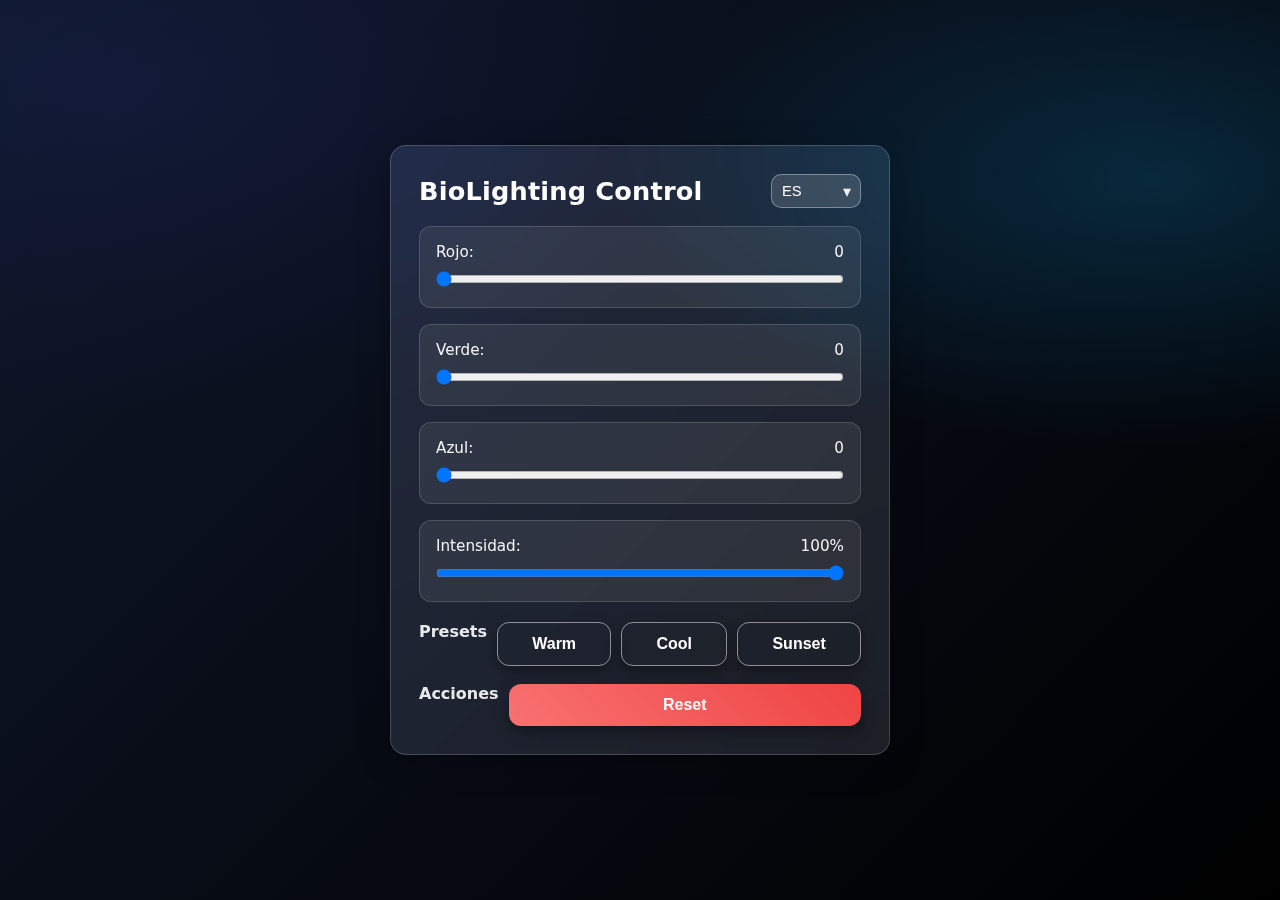
<file: ui_web/index.html>
<!DOCTYPE html>
<html lang="es">
<head>
  <meta charset="UTF-8" />
  <meta name="viewport" content="width=device-width, initial-scale=1"/>
  <meta name="theme-color" content="#0ea5e9">
  <title>BioLighting Control</title>

  <!-- SweetAlert2 -->
  <link rel="stylesheet" href="sweetalert2.css" />
  <script src="sweetalert2.js"></script>

  <!-- Custom Styles -->
  <link rel="stylesheet" href="style.css">
</head>
<body>

  <main class="glass-card" role="main" aria-labelledby="title">
    <header>
      <h1 id="title">BioLighting Control</h1>
      <div class="lang-select">
        <label class="sr-only" for="langSelect">Idioma</label>
        <select id="langSelect" aria-label="Seleccionar idioma">
          <option value="es">ES</option>
          <option value="en">EN</option>
        </select>
      </div>
    </header>

    <section class="controls">
      <div class="group">
        <label for="r-slider"><span id="label-r">Rojo:</span> <span id="r-value">0</span></label>
        <input type="range" id="r-slider" min="0" max="255" step="1" value="0" />
      </div>

      <div class="group">
        <label for="g-slider"><span id="label-g">Verde:</span> <span id="g-value">0</span></label>
        <input type="range" id="g-slider" min="0" max="255" step="1" value="0" />
      </div>

      <div class="group">
        <label for="b-slider"><span id="label-b">Azul:</span> <span id="b-value">0</span></label>
        <input type="range" id="b-slider" min="0" max="255" step="1" value="0" />
      </div>

      <div class="group">
        <label for="intensity-slider"><span id="label-intensity">Intensidad:</span> <span id="intensity-value">100%</span></label>
        <input type="range" id="intensity-slider" min="0" max="100" step="1" value="100" />
      </div>
    </section>

    <div class="actions">
      <h2 id="presets-title">Presets</h2>
      <button id="preset-warm" class="btn btn-outline" type="button">Warm</button>
      <button id="preset-cool" class="btn btn-outline" type="button">Cool</button>
      <button id="preset-sunset" class="btn btn-outline" type="button">Sunset</button>
    </div>

    <div class="actions">
       <h2 id="actions-title">Acciones</h2>
      <button id="reset-button" class="btn btn-danger" type="button">Reset</button>
    </div>
  </main>

  <script src="app.js"></script>
</body>
</html>
</file>
<file: ui_web/sweetalert2.css>
:root{--swal2-outline: 0 0 0 3px rgba(100, 150, 200, 0.5);--swal2-container-padding: 0.625em;--swal2-backdrop: rgba(0, 0, 0, 0.4);--swal2-backdrop-transition: background-color 0.1s;--swal2-width: 32em;--swal2-padding: 0 0 1.25em;--swal2-border: none;--swal2-border-radius: 0.3125rem;--swal2-background: white;--swal2-color: #545454;--swal2-show-animation: swal2-show 0.3s;--swal2-hide-animation: swal2-hide 0.15s forwards;--swal2-icon-zoom: 1;--swal2-icon-animations: true;--swal2-title-padding: 0.8em 1em 0;--swal2-html-container-padding: 1em 1.6em 0.3em;--swal2-input-border: 1px solid #d9d9d9;--swal2-input-border-radius: 0.1875em;--swal2-input-box-shadow: inset 0 1px 1px rgba(0, 0, 0, 0.06), 0 0 0 3px transparent;--swal2-input-background: transparent;--swal2-input-transition: border-color 0.2s, box-shadow 0.2s;--swal2-input-hover-box-shadow: inset 0 1px 1px rgba(0, 0, 0, 0.06), 0 0 0 3px transparent;--swal2-input-focus-border: 1px solid #b4dbed;--swal2-input-focus-box-shadow: inset 0 1px 1px rgba(0, 0, 0, 0.06), 0 0 0 3px $swal2-outline-color;--swal2-progress-step-background: #add8e6;--swal2-validation-message-background: #f0f0f0;--swal2-validation-message-color: #666;--swal2-footer-border-color: #eee;--swal2-footer-background: transparent;--swal2-footer-color: inherit;--swal2-close-button-position: initial;--swal2-close-button-inset: auto;--swal2-close-button-font-size: 2.5em;--swal2-close-button-color: #ccc;--swal2-close-button-transition: color 0.2s, box-shadow 0.2s;--swal2-close-button-outline: initial;--swal2-close-button-box-shadow: inset 0 0 0 3px transparent;--swal2-close-button-focus-box-shadow: inset var(--swal2-outline);--swal2-close-button-hover-transform: none;--swal2-actions-justify-content: center;--swal2-actions-width: auto;--swal2-actions-margin: 1.25em auto 0;--swal2-actions-padding: 0;--swal2-actions-border-radius: 0;--swal2-actions-background: transparent;--swal2-action-button-transition: background-color 0.2s, box-shadow 0.2s;--swal2-action-button-hover: black 10%;--swal2-action-button-active: black 10%;--swal2-confirm-button-box-shadow: none;--swal2-confirm-button-border-radius: 0.25em;--swal2-confirm-button-background-color: #7066e0;--swal2-confirm-button-color: #fff;--swal2-deny-button-box-shadow: none;--swal2-deny-button-border-radius: 0.25em;--swal2-deny-button-background-color: #dc3741;--swal2-deny-button-color: #fff;--swal2-cancel-button-box-shadow: none;--swal2-cancel-button-border-radius: 0.25em;--swal2-cancel-button-background-color: #6e7881;--swal2-cancel-button-color: #fff;--swal2-toast-show-animation: swal2-toast-show 0.5s;--swal2-toast-hide-animation: swal2-toast-hide 0.1s forwards;--swal2-toast-border: none;--swal2-toast-box-shadow: 0 0 1px hsl(0deg 0% 0% / 0.075), 0 1px 2px hsl(0deg 0% 0% / 0.075), 1px 2px 4px hsl(0deg 0% 0% / 0.075), 1px 3px 8px hsl(0deg 0% 0% / 0.075), 2px 4px 16px hsl(0deg 0% 0% / 0.075)}[data-swal2-theme=dark]{--swal2-dark-theme-black: #19191a;--swal2-dark-theme-white: #e1e1e1;--swal2-background: var(--swal2-dark-theme-black);--swal2-color: var(--swal2-dark-theme-white);--swal2-footer-border-color: #555;--swal2-input-background: color-mix(in srgb, var(--swal2-dark-theme-black), var(--swal2-dark-theme-white) 10%);--swal2-validation-message-background: color-mix( in srgb, var(--swal2-dark-theme-black), var(--swal2-dark-theme-white) 10% );--swal2-validation-message-color: var(--swal2-dark-theme-white)}@media(prefers-color-scheme: dark){[data-swal2-theme=auto]{--swal2-dark-theme-black: #19191a;--swal2-dark-theme-white: #e1e1e1;--swal2-background: var(--swal2-dark-theme-black);--swal2-color: var(--swal2-dark-theme-white);--swal2-footer-border-color: #555;--swal2-input-background: color-mix(in srgb, var(--swal2-dark-theme-black), var(--swal2-dark-theme-white) 10%);--swal2-validation-message-background: color-mix( in srgb, var(--swal2-dark-theme-black), var(--swal2-dark-theme-white) 10% );--swal2-validation-message-color: var(--swal2-dark-theme-white)}}body.swal2-shown:not(.swal2-no-backdrop,.swal2-toast-shown){overflow:hidden}body.swal2-height-auto{height:auto !important}body.swal2-no-backdrop .swal2-container{background-color:rgba(0,0,0,0) !important;pointer-events:none}body.swal2-no-backdrop .swal2-container .swal2-popup{pointer-events:all}body.swal2-no-backdrop .swal2-container .swal2-modal{box-shadow:0 0 10px var(--swal2-backdrop)}body.swal2-toast-shown .swal2-container{box-sizing:border-box;width:360px;max-width:100%;background-color:rgba(0,0,0,0);pointer-events:none}body.swal2-toast-shown .swal2-container.swal2-top{inset:0 auto auto 50%;transform:translateX(-50%)}body.swal2-toast-shown .swal2-container.swal2-top-end,body.swal2-toast-shown .swal2-container.swal2-top-right{inset:0 0 auto auto}body.swal2-toast-shown .swal2-container.swal2-top-start,body.swal2-toast-shown .swal2-container.swal2-top-left{inset:0 auto auto 0}body.swal2-toast-shown .swal2-container.swal2-center-start,body.swal2-toast-shown .swal2-container.swal2-center-left{inset:50% auto auto 0;transform:translateY(-50%)}body.swal2-toast-shown .swal2-container.swal2-center{inset:50% auto auto 50%;transform:translate(-50%, -50%)}body.swal2-toast-shown .swal2-container.swal2-center-end,body.swal2-toast-shown .swal2-container.swal2-center-right{inset:50% 0 auto auto;transform:translateY(-50%)}body.swal2-toast-shown .swal2-container.swal2-bottom-start,body.swal2-toast-shown .swal2-container.swal2-bottom-left{inset:auto auto 0 0}body.swal2-toast-shown .swal2-container.swal2-bottom{inset:auto auto 0 50%;transform:translateX(-50%)}body.swal2-toast-shown .swal2-container.swal2-bottom-end,body.swal2-toast-shown .swal2-container.swal2-bottom-right{inset:auto 0 0 auto}@media print{body.swal2-shown:not(.swal2-no-backdrop,.swal2-toast-shown){overflow-y:scroll !important}body.swal2-shown:not(.swal2-no-backdrop,.swal2-toast-shown)>[aria-hidden=true]{display:none}body.swal2-shown:not(.swal2-no-backdrop,.swal2-toast-shown) .swal2-container{position:static !important}}div:where(.swal2-container){display:grid;position:fixed;z-index:1060;inset:0;box-sizing:border-box;grid-template-areas:"top-start     top            top-end" "center-start  center         center-end" "bottom-start  bottom-center  bottom-end";grid-template-rows:minmax(min-content, auto) minmax(min-content, auto) minmax(min-content, auto);height:100%;padding:var(--swal2-container-padding);overflow-x:hidden;transition:var(--swal2-backdrop-transition);-webkit-overflow-scrolling:touch}div:where(.swal2-container).swal2-backdrop-show,div:where(.swal2-container).swal2-noanimation{background:var(--swal2-backdrop)}div:where(.swal2-container).swal2-backdrop-hide{background:rgba(0,0,0,0) !important}div:where(.swal2-container).swal2-top-start,div:where(.swal2-container).swal2-center-start,div:where(.swal2-container).swal2-bottom-start{grid-template-columns:minmax(0, 1fr) auto auto}div:where(.swal2-container).swal2-top,div:where(.swal2-container).swal2-center,div:where(.swal2-container).swal2-bottom{grid-template-columns:auto minmax(0, 1fr) auto}div:where(.swal2-container).swal2-top-end,div:where(.swal2-container).swal2-center-end,div:where(.swal2-container).swal2-bottom-end{grid-template-columns:auto auto minmax(0, 1fr)}div:where(.swal2-container).swal2-top-start>.swal2-popup{align-self:start}div:where(.swal2-container).swal2-top>.swal2-popup{grid-column:2;place-self:start center}div:where(.swal2-container).swal2-top-end>.swal2-popup,div:where(.swal2-container).swal2-top-right>.swal2-popup{grid-column:3;place-self:start end}div:where(.swal2-container).swal2-center-start>.swal2-popup,div:where(.swal2-container).swal2-center-left>.swal2-popup{grid-row:2;align-self:center}div:where(.swal2-container).swal2-center>.swal2-popup{grid-column:2;grid-row:2;place-self:center center}div:where(.swal2-container).swal2-center-end>.swal2-popup,div:where(.swal2-container).swal2-center-right>.swal2-popup{grid-column:3;grid-row:2;place-self:center end}div:where(.swal2-container).swal2-bottom-start>.swal2-popup,div:where(.swal2-container).swal2-bottom-left>.swal2-popup{grid-column:1;grid-row:3;align-self:end}div:where(.swal2-container).swal2-bottom>.swal2-popup{grid-column:2;grid-row:3;place-self:end center}div:where(.swal2-container).swal2-bottom-end>.swal2-popup,div:where(.swal2-container).swal2-bottom-right>.swal2-popup{grid-column:3;grid-row:3;place-self:end end}div:where(.swal2-container).swal2-grow-row>.swal2-popup,div:where(.swal2-container).swal2-grow-fullscreen>.swal2-popup{grid-column:1/4;width:100%}div:where(.swal2-container).swal2-grow-column>.swal2-popup,div:where(.swal2-container).swal2-grow-fullscreen>.swal2-popup{grid-row:1/4;align-self:stretch}div:where(.swal2-container).swal2-no-transition{transition:none !important}div:where(.swal2-container)[popover]{width:auto;border:0}div:where(.swal2-container) div:where(.swal2-popup){display:none;position:relative;box-sizing:border-box;grid-template-columns:minmax(0, 100%);width:var(--swal2-width);max-width:100%;padding:var(--swal2-padding);border:var(--swal2-border);border-radius:var(--swal2-border-radius);background:var(--swal2-background);color:var(--swal2-color);font-family:inherit;font-size:1rem;container-name:swal2-popup}div:where(.swal2-container) div:where(.swal2-popup):focus{outline:none}div:where(.swal2-container) div:where(.swal2-popup).swal2-loading{overflow-y:hidden}div:where(.swal2-container) div:where(.swal2-popup).swal2-draggable{cursor:grab}div:where(.swal2-container) div:where(.swal2-popup).swal2-draggable div:where(.swal2-icon){cursor:grab}div:where(.swal2-container) div:where(.swal2-popup).swal2-dragging{cursor:grabbing}div:where(.swal2-container) div:where(.swal2-popup).swal2-dragging div:where(.swal2-icon){cursor:grabbing}div:where(.swal2-container) h2:where(.swal2-title){position:relative;max-width:100%;margin:0;padding:var(--swal2-title-padding);color:inherit;font-size:1.875em;font-weight:600;text-align:center;text-transform:none;word-wrap:break-word;cursor:initial}div:where(.swal2-container) div:where(.swal2-actions){display:flex;z-index:1;box-sizing:border-box;flex-wrap:wrap;align-items:center;justify-content:var(--swal2-actions-justify-content);width:var(--swal2-actions-width);margin:var(--swal2-actions-margin);padding:var(--swal2-actions-padding);border-radius:var(--swal2-actions-border-radius);background:var(--swal2-actions-background)}div:where(.swal2-container) div:where(.swal2-loader){display:none;align-items:center;justify-content:center;width:2.2em;height:2.2em;margin:0 1.875em;animation:swal2-rotate-loading 1.5s linear 0s infinite normal;border-width:.25em;border-style:solid;border-radius:100%;border-color:#2778c4 rgba(0,0,0,0) #2778c4 rgba(0,0,0,0)}div:where(.swal2-container) button:where(.swal2-styled){margin:.3125em;padding:.625em 1.1em;transition:var(--swal2-action-button-transition);border:none;box-shadow:0 0 0 3px rgba(0,0,0,0);font-weight:500}div:where(.swal2-container) button:where(.swal2-styled):not([disabled]){cursor:pointer}div:where(.swal2-container) button:where(.swal2-styled):where(.swal2-confirm){border-radius:var(--swal2-confirm-button-border-radius);background:initial;background-color:var(--swal2-confirm-button-background-color);box-shadow:var(--swal2-confirm-button-box-shadow);color:var(--swal2-confirm-button-color);font-size:1em}div:where(.swal2-container) button:where(.swal2-styled):where(.swal2-confirm):hover{background-color:color-mix(in srgb, var(--swal2-confirm-button-background-color), var(--swal2-action-button-hover))}div:where(.swal2-container) button:where(.swal2-styled):where(.swal2-confirm):active{background-color:color-mix(in srgb, var(--swal2-confirm-button-background-color), var(--swal2-action-button-active))}div:where(.swal2-container) button:where(.swal2-styled):where(.swal2-deny){border-radius:var(--swal2-deny-button-border-radius);background:initial;background-color:var(--swal2-deny-button-background-color);box-shadow:var(--swal2-deny-button-box-shadow);color:var(--swal2-deny-button-color);font-size:1em}div:where(.swal2-container) button:where(.swal2-styled):where(.swal2-deny):hover{background-color:color-mix(in srgb, var(--swal2-deny-button-background-color), var(--swal2-action-button-hover))}div:where(.swal2-container) button:where(.swal2-styled):where(.swal2-deny):active{background-color:color-mix(in srgb, var(--swal2-deny-button-background-color), var(--swal2-action-button-active))}div:where(.swal2-container) button:where(.swal2-styled):where(.swal2-cancel){border-radius:var(--swal2-cancel-button-border-radius);background:initial;background-color:var(--swal2-cancel-button-background-color);box-shadow:var(--swal2-cancel-button-box-shadow);color:var(--swal2-cancel-button-color);font-size:1em}div:where(.swal2-container) button:where(.swal2-styled):where(.swal2-cancel):hover{background-color:color-mix(in srgb, var(--swal2-cancel-button-background-color), var(--swal2-action-button-hover))}div:where(.swal2-container) button:where(.swal2-styled):where(.swal2-cancel):active{background-color:color-mix(in srgb, var(--swal2-cancel-button-background-color), var(--swal2-action-button-active))}div:where(.swal2-container) button:where(.swal2-styled):focus-visible{outline:none;box-shadow:var(--swal2-action-button-focus-box-shadow)}div:where(.swal2-container) button:where(.swal2-styled)[disabled]:not(.swal2-loading){opacity:.4}div:where(.swal2-container) button:where(.swal2-styled)::-moz-focus-inner{border:0}div:where(.swal2-container) div:where(.swal2-footer){margin:1em 0 0;padding:1em 1em 0;border-top:1px solid var(--swal2-footer-border-color);background:var(--swal2-footer-background);color:var(--swal2-footer-color);font-size:1em;text-align:center;cursor:initial}div:where(.swal2-container) .swal2-timer-progress-bar-container{position:absolute;right:0;bottom:0;left:0;grid-column:auto !important;overflow:hidden;border-bottom-right-radius:var(--swal2-border-radius);border-bottom-left-radius:var(--swal2-border-radius)}div:where(.swal2-container) div:where(.swal2-timer-progress-bar){width:100%;height:.25em;background:rgba(0,0,0,.2)}div:where(.swal2-container) img:where(.swal2-image){max-width:100%;margin:2em auto 1em;cursor:initial}div:where(.swal2-container) button:where(.swal2-close){position:var(--swal2-close-button-position);inset:var(--swal2-close-button-inset);z-index:2;align-items:center;justify-content:center;width:1.2em;height:1.2em;margin-top:0;margin-right:0;margin-bottom:-1.2em;padding:0;overflow:hidden;transition:var(--swal2-close-button-transition);border:none;border-radius:var(--swal2-border-radius);outline:var(--swal2-close-button-outline);background:rgba(0,0,0,0);color:var(--swal2-close-button-color);font-family:monospace;font-size:var(--swal2-close-button-font-size);cursor:pointer;justify-self:end}div:where(.swal2-container) button:where(.swal2-close):hover{transform:var(--swal2-close-button-hover-transform);background:rgba(0,0,0,0);color:#f27474}div:where(.swal2-container) button:where(.swal2-close):focus-visible{outline:none;box-shadow:var(--swal2-close-button-focus-box-shadow)}div:where(.swal2-container) button:where(.swal2-close)::-moz-focus-inner{border:0}div:where(.swal2-container) div:where(.swal2-html-container){z-index:1;justify-content:center;margin:0;padding:var(--swal2-html-container-padding);overflow:auto;color:inherit;font-size:1.125em;font-weight:normal;line-height:normal;text-align:center;word-wrap:break-word;word-break:break-word;cursor:initial}div:where(.swal2-container) input:where(.swal2-input),div:where(.swal2-container) input:where(.swal2-file),div:where(.swal2-container) textarea:where(.swal2-textarea),div:where(.swal2-container) select:where(.swal2-select),div:where(.swal2-container) div:where(.swal2-radio),div:where(.swal2-container) label:where(.swal2-checkbox){margin:1em 2em 3px}div:where(.swal2-container) input:where(.swal2-input),div:where(.swal2-container) input:where(.swal2-file),div:where(.swal2-container) textarea:where(.swal2-textarea){box-sizing:border-box;width:auto;transition:var(--swal2-input-transition);border:var(--swal2-input-border);border-radius:var(--swal2-input-border-radius);background:var(--swal2-input-background);box-shadow:var(--swal2-input-box-shadow);color:inherit;font-size:1.125em}div:where(.swal2-container) input:where(.swal2-input).swal2-inputerror,div:where(.swal2-container) input:where(.swal2-file).swal2-inputerror,div:where(.swal2-container) textarea:where(.swal2-textarea).swal2-inputerror{border-color:#f27474 !important;box-shadow:0 0 2px #f27474 !important}div:where(.swal2-container) input:where(.swal2-input):hover,div:where(.swal2-container) input:where(.swal2-file):hover,div:where(.swal2-container) textarea:where(.swal2-textarea):hover{box-shadow:var(--swal2-input-hover-box-shadow)}div:where(.swal2-container) input:where(.swal2-input):focus,div:where(.swal2-container) input:where(.swal2-file):focus,div:where(.swal2-container) textarea:where(.swal2-textarea):focus{border:var(--swal2-input-focus-border);outline:none;box-shadow:var(--swal2-input-focus-box-shadow)}div:where(.swal2-container) input:where(.swal2-input)::placeholder,div:where(.swal2-container) input:where(.swal2-file)::placeholder,div:where(.swal2-container) textarea:where(.swal2-textarea)::placeholder{color:#ccc}div:where(.swal2-container) .swal2-range{margin:1em 2em 3px;background:var(--swal2-background)}div:where(.swal2-container) .swal2-range input{width:80%}div:where(.swal2-container) .swal2-range output{width:20%;color:inherit;font-weight:600;text-align:center}div:where(.swal2-container) .swal2-range input,div:where(.swal2-container) .swal2-range output{height:2.625em;padding:0;font-size:1.125em;line-height:2.625em}div:where(.swal2-container) .swal2-input{height:2.625em;padding:0 .75em}div:where(.swal2-container) .swal2-file{width:75%;margin-right:auto;margin-left:auto;background:var(--swal2-input-background);font-size:1.125em}div:where(.swal2-container) .swal2-textarea{height:6.75em;padding:.75em}div:where(.swal2-container) .swal2-select{min-width:50%;max-width:100%;padding:.375em .625em;background:var(--swal2-input-background);color:inherit;font-size:1.125em}div:where(.swal2-container) .swal2-radio,div:where(.swal2-container) .swal2-checkbox{align-items:center;justify-content:center;background:var(--swal2-background);color:inherit}div:where(.swal2-container) .swal2-radio label,div:where(.swal2-container) .swal2-checkbox label{margin:0 .6em;font-size:1.125em}div:where(.swal2-container) .swal2-radio input,div:where(.swal2-container) .swal2-checkbox input{flex-shrink:0;margin:0 .4em}div:where(.swal2-container) label:where(.swal2-input-label){display:flex;justify-content:center;margin:1em auto 0}div:where(.swal2-container) div:where(.swal2-validation-message){align-items:center;justify-content:center;margin:1em 0 0;padding:.625em;overflow:hidden;background:var(--swal2-validation-message-background);color:var(--swal2-validation-message-color);font-size:1em;font-weight:300}div:where(.swal2-container) div:where(.swal2-validation-message)::before{content:"!";display:inline-block;width:1.5em;min-width:1.5em;height:1.5em;margin:0 .625em;border-radius:50%;background-color:#f27474;color:#fff;font-weight:600;line-height:1.5em;text-align:center}div:where(.swal2-container) .swal2-progress-steps{flex-wrap:wrap;align-items:center;max-width:100%;margin:1.25em auto;padding:0;background:rgba(0,0,0,0);font-weight:600}div:where(.swal2-container) .swal2-progress-steps li{display:inline-block;position:relative}div:where(.swal2-container) .swal2-progress-steps .swal2-progress-step{z-index:20;flex-shrink:0;width:2em;height:2em;border-radius:2em;background:#2778c4;color:#fff;line-height:2em;text-align:center}div:where(.swal2-container) .swal2-progress-steps .swal2-progress-step.swal2-active-progress-step{background:#2778c4}div:where(.swal2-container) .swal2-progress-steps .swal2-progress-step.swal2-active-progress-step~.swal2-progress-step{background:var(--swal2-progress-step-background);color:#fff}div:where(.swal2-container) .swal2-progress-steps .swal2-progress-step.swal2-active-progress-step~.swal2-progress-step-line{background:var(--swal2-progress-step-background)}div:where(.swal2-container) .swal2-progress-steps .swal2-progress-step-line{z-index:10;flex-shrink:0;width:2.5em;height:.4em;margin:0 -1px;background:#2778c4}div:where(.swal2-icon){position:relative;box-sizing:content-box;justify-content:center;width:5em;height:5em;margin:2.5em auto .6em;zoom:var(--swal2-icon-zoom);border:.25em solid rgba(0,0,0,0);border-radius:50%;border-color:#000;font-family:inherit;line-height:5em;cursor:default;user-select:none}div:where(.swal2-icon) .swal2-icon-content{display:flex;align-items:center;font-size:3.75em}div:where(.swal2-icon).swal2-error{border-color:#f27474;color:#f27474}div:where(.swal2-icon).swal2-error .swal2-x-mark{position:relative;flex-grow:1}div:where(.swal2-icon).swal2-error [class^=swal2-x-mark-line]{display:block;position:absolute;top:2.3125em;width:2.9375em;height:.3125em;border-radius:.125em;background-color:#f27474}div:where(.swal2-icon).swal2-error [class^=swal2-x-mark-line][class$=left]{left:1.0625em;transform:rotate(45deg)}div:where(.swal2-icon).swal2-error [class^=swal2-x-mark-line][class$=right]{right:1em;transform:rotate(-45deg)}@container swal2-popup style(--swal2-icon-animations:true){div:where(.swal2-icon).swal2-error.swal2-icon-show{animation:swal2-animate-error-icon .5s}div:where(.swal2-icon).swal2-error.swal2-icon-show .swal2-x-mark{animation:swal2-animate-error-x-mark .5s}}div:where(.swal2-icon).swal2-warning{border-color:#f8bb86;color:#f8bb86}@container swal2-popup style(--swal2-icon-animations:true){div:where(.swal2-icon).swal2-warning.swal2-icon-show{animation:swal2-animate-error-icon .5s}div:where(.swal2-icon).swal2-warning.swal2-icon-show .swal2-icon-content{animation:swal2-animate-i-mark .5s}}div:where(.swal2-icon).swal2-info{border-color:#3fc3ee;color:#3fc3ee}@container swal2-popup style(--swal2-icon-animations:true){div:where(.swal2-icon).swal2-info.swal2-icon-show{animation:swal2-animate-error-icon .5s}div:where(.swal2-icon).swal2-info.swal2-icon-show .swal2-icon-content{animation:swal2-animate-i-mark .8s}}div:where(.swal2-icon).swal2-question{border-color:#87adbd;color:#87adbd}@container swal2-popup style(--swal2-icon-animations:true){div:where(.swal2-icon).swal2-question.swal2-icon-show{animation:swal2-animate-error-icon .5s}div:where(.swal2-icon).swal2-question.swal2-icon-show .swal2-icon-content{animation:swal2-animate-question-mark .8s}}div:where(.swal2-icon).swal2-success{border-color:#a5dc86;color:#a5dc86}div:where(.swal2-icon).swal2-success [class^=swal2-success-circular-line]{position:absolute;width:3.75em;height:7.5em;border-radius:50%}div:where(.swal2-icon).swal2-success [class^=swal2-success-circular-line][class$=left]{top:-0.4375em;left:-2.0635em;transform:rotate(-45deg);transform-origin:3.75em 3.75em;border-radius:7.5em 0 0 7.5em}div:where(.swal2-icon).swal2-success [class^=swal2-success-circular-line][class$=right]{top:-0.6875em;left:1.875em;transform:rotate(-45deg);transform-origin:0 3.75em;border-radius:0 7.5em 7.5em 0}div:where(.swal2-icon).swal2-success .swal2-success-ring{position:absolute;z-index:2;top:-0.25em;left:-0.25em;box-sizing:content-box;width:100%;height:100%;border:.25em solid rgba(165,220,134,.3);border-radius:50%}div:where(.swal2-icon).swal2-success .swal2-success-fix{position:absolute;z-index:1;top:.5em;left:1.625em;width:.4375em;height:5.625em;transform:rotate(-45deg)}div:where(.swal2-icon).swal2-success [class^=swal2-success-line]{display:block;position:absolute;z-index:2;height:.3125em;border-radius:.125em;background-color:#a5dc86}div:where(.swal2-icon).swal2-success [class^=swal2-success-line][class$=tip]{top:2.875em;left:.8125em;width:1.5625em;transform:rotate(45deg)}div:where(.swal2-icon).swal2-success [class^=swal2-success-line][class$=long]{top:2.375em;right:.5em;width:2.9375em;transform:rotate(-45deg)}@container swal2-popup style(--swal2-icon-animations:true){div:where(.swal2-icon).swal2-success.swal2-icon-show .swal2-success-line-tip{animation:swal2-animate-success-line-tip .75s}div:where(.swal2-icon).swal2-success.swal2-icon-show .swal2-success-line-long{animation:swal2-animate-success-line-long .75s}div:where(.swal2-icon).swal2-success.swal2-icon-show .swal2-success-circular-line-right{animation:swal2-rotate-success-circular-line 4.25s ease-in}}[class^=swal2]{-webkit-tap-highlight-color:rgba(0,0,0,0)}.swal2-show{animation:var(--swal2-show-animation)}.swal2-hide{animation:var(--swal2-hide-animation)}.swal2-noanimation{transition:none}.swal2-scrollbar-measure{position:absolute;top:-9999px;width:50px;height:50px;overflow:scroll}.swal2-rtl .swal2-close{margin-right:initial;margin-left:0}.swal2-rtl .swal2-timer-progress-bar{right:0;left:auto}.swal2-toast{box-sizing:border-box;grid-column:1/4 !important;grid-row:1/4 !important;grid-template-columns:min-content auto min-content;padding:1em;overflow-y:hidden;border:var(--swal2-toast-border);background:var(--swal2-background);box-shadow:var(--swal2-toast-box-shadow);pointer-events:all}.swal2-toast>*{grid-column:2}.swal2-toast h2:where(.swal2-title){margin:.5em 1em;padding:0;font-size:1em;text-align:initial}.swal2-toast .swal2-loading{justify-content:center}.swal2-toast input:where(.swal2-input){height:2em;margin:.5em;font-size:1em}.swal2-toast .swal2-validation-message{font-size:1em}.swal2-toast div:where(.swal2-footer){margin:.5em 0 0;padding:.5em 0 0;font-size:.8em}.swal2-toast button:where(.swal2-close){grid-column:3/3;grid-row:1/99;align-self:center;width:.8em;height:.8em;margin:0;font-size:2em}.swal2-toast div:where(.swal2-html-container){margin:.5em 1em;padding:0;overflow:initial;font-size:1em;text-align:initial}.swal2-toast div:where(.swal2-html-container):empty{padding:0}.swal2-toast .swal2-loader{grid-column:1;grid-row:1/99;align-self:center;width:2em;height:2em;margin:.25em}.swal2-toast .swal2-icon{grid-column:1;grid-row:1/99;align-self:center;width:2em;min-width:2em;height:2em;margin:0 .5em 0 0}.swal2-toast .swal2-icon .swal2-icon-content{display:flex;align-items:center;font-size:1.8em;font-weight:bold}.swal2-toast .swal2-icon.swal2-success .swal2-success-ring{width:2em;height:2em}.swal2-toast .swal2-icon.swal2-error [class^=swal2-x-mark-line]{top:.875em;width:1.375em}.swal2-toast .swal2-icon.swal2-error [class^=swal2-x-mark-line][class$=left]{left:.3125em}.swal2-toast .swal2-icon.swal2-error [class^=swal2-x-mark-line][class$=right]{right:.3125em}.swal2-toast div:where(.swal2-actions){justify-content:flex-start;height:auto;margin:0;margin-top:.5em;padding:0 .5em}.swal2-toast button:where(.swal2-styled){margin:.25em .5em;padding:.4em .6em;font-size:1em}.swal2-toast .swal2-success{border-color:#a5dc86}.swal2-toast .swal2-success [class^=swal2-success-circular-line]{position:absolute;width:1.6em;height:3em;border-radius:50%}.swal2-toast .swal2-success [class^=swal2-success-circular-line][class$=left]{top:-0.8em;left:-0.5em;transform:rotate(-45deg);transform-origin:2em 2em;border-radius:4em 0 0 4em}.swal2-toast .swal2-success [class^=swal2-success-circular-line][class$=right]{top:-0.25em;left:.9375em;transform-origin:0 1.5em;border-radius:0 4em 4em 0}.swal2-toast .swal2-success .swal2-success-ring{width:2em;height:2em}.swal2-toast .swal2-success .swal2-success-fix{top:0;left:.4375em;width:.4375em;height:2.6875em}.swal2-toast .swal2-success [class^=swal2-success-line]{height:.3125em}.swal2-toast .swal2-success [class^=swal2-success-line][class$=tip]{top:1.125em;left:.1875em;width:.75em}.swal2-toast .swal2-success [class^=swal2-success-line][class$=long]{top:.9375em;right:.1875em;width:1.375em}@container swal2-popup style(--swal2-icon-animations:true){.swal2-toast .swal2-success.swal2-icon-show .swal2-success-line-tip{animation:swal2-toast-animate-success-line-tip .75s}.swal2-toast .swal2-success.swal2-icon-show .swal2-success-line-long{animation:swal2-toast-animate-success-line-long .75s}}.swal2-toast.swal2-show{animation:var(--swal2-toast-show-animation)}.swal2-toast.swal2-hide{animation:var(--swal2-toast-hide-animation)}@keyframes swal2-show{0%{transform:scale(0.7)}45%{transform:scale(1.05)}80%{transform:scale(0.95)}100%{transform:scale(1)}}@keyframes swal2-hide{0%{transform:scale(1);opacity:1}100%{transform:scale(0.5);opacity:0}}@keyframes swal2-animate-success-line-tip{0%{top:1.1875em;left:.0625em;width:0}54%{top:1.0625em;left:.125em;width:0}70%{top:2.1875em;left:-0.375em;width:3.125em}84%{top:3em;left:1.3125em;width:1.0625em}100%{top:2.8125em;left:.8125em;width:1.5625em}}@keyframes swal2-animate-success-line-long{0%{top:3.375em;right:2.875em;width:0}65%{top:3.375em;right:2.875em;width:0}84%{top:2.1875em;right:0;width:3.4375em}100%{top:2.375em;right:.5em;width:2.9375em}}@keyframes swal2-rotate-success-circular-line{0%{transform:rotate(-45deg)}5%{transform:rotate(-45deg)}12%{transform:rotate(-405deg)}100%{transform:rotate(-405deg)}}@keyframes swal2-animate-error-x-mark{0%{margin-top:1.625em;transform:scale(0.4);opacity:0}50%{margin-top:1.625em;transform:scale(0.4);opacity:0}80%{margin-top:-0.375em;transform:scale(1.15)}100%{margin-top:0;transform:scale(1);opacity:1}}@keyframes swal2-animate-error-icon{0%{transform:rotateX(100deg);opacity:0}100%{transform:rotateX(0deg);opacity:1}}@keyframes swal2-rotate-loading{0%{transform:rotate(0deg)}100%{transform:rotate(360deg)}}@keyframes swal2-animate-question-mark{0%{transform:rotateY(-360deg)}100%{transform:rotateY(0)}}@keyframes swal2-animate-i-mark{0%{transform:rotateZ(45deg);opacity:0}25%{transform:rotateZ(-25deg);opacity:.4}50%{transform:rotateZ(15deg);opacity:.8}75%{transform:rotateZ(-5deg);opacity:1}100%{transform:rotateX(0);opacity:1}}@keyframes swal2-toast-show{0%{transform:translateY(-0.625em) rotateZ(2deg)}33%{transform:translateY(0) rotateZ(-2deg)}66%{transform:translateY(0.3125em) rotateZ(2deg)}100%{transform:translateY(0) rotateZ(0deg)}}@keyframes swal2-toast-hide{100%{transform:rotateZ(1deg);opacity:0}}@keyframes swal2-toast-animate-success-line-tip{0%{top:.5625em;left:.0625em;width:0}54%{top:.125em;left:.125em;width:0}70%{top:.625em;left:-0.25em;width:1.625em}84%{top:1.0625em;left:.75em;width:.5em}100%{top:1.125em;left:.1875em;width:.75em}}@keyframes swal2-toast-animate-success-line-long{0%{top:1.625em;right:1.375em;width:0}65%{top:1.25em;right:.9375em;width:0}84%{top:.9375em;right:0;width:1.125em}100%{top:.9375em;right:.1875em;width:1.375em}}
</file>
<file: ui_web/style.css>
:root {
    --glass: rgba(255, 255, 255, 0.1);
    --glass-strong: rgba(255, 255, 255, 0.18);
    --txt: #ffffff;
    --accent: #0ea5e9;
    --danger: #ef4444;
    --radius: 16px;
    --shadow: 0 8px 32px rgba(0, 0, 0, 0.25);
}

* {
    box-sizing: border-box;
    margin: 0;
    padding: 0;
}

html, body {
    height: 100%;
}

body {
    font-family: 'Inter', system-ui, -apple-system, BlinkMacSystemFont, 'Segoe UI', Roboto, Oxygen, Ubuntu, Cantarell, 'Open Sans', 'Helvetica Neue', sans-serif;
    color: var(--txt);
    background: radial-gradient(80% 60% at 10% 10%, #1a245a55 0%, transparent 60%),
                radial-gradient(70% 50% at 90% 20%, #0ea5e933 0%, transparent 60%),
                linear-gradient(135deg, #0f172a, #000) fixed;
    display: flex;
    align-items: center;
    justify-content: center;
    padding: clamp(12px, 2vw, 24px);
}

.glass-card {
    width: 100%;
    max-width: min(500px, 94vw);
    padding: clamp(18px, 2.8vw, 28px);
    background: var(--glass);
    border: 1px solid var(--glass-strong);
    border-radius: var(--radius);
    backdrop-filter: saturate(160%) blur(12px);
    -webkit-backdrop-filter: saturate(160%) blur(12px);
    box-shadow: var(--shadow);
}

header {
    display: flex;
    align-items: center;
    gap: 12px;
    justify-content: space-between;
    margin-bottom: clamp(14px, 2vw, 18px);
}

h1 {
    font-size: clamp(1.15rem, 2.6vw, 1.6rem);
    font-weight: 600;
    letter-spacing: .2px;
}

h2 {
    font-size: 1rem;
    font-weight: 600;
    margin-bottom: 10px;
    opacity: 0.9;
}

.lang-select {
    position: relative;
    width: 90px;
    flex: 0 0 auto;
}

.lang-select select {
    width: 100%;
    padding: 8px 28px 8px 10px;
    background: rgba(255, 255, 255, 0.14);
    border: 1px solid rgba(255, 255, 255, 0.35);
    color: var(--txt);
    border-radius: 10px;
    appearance: none;
    -webkit-appearance: none;
    cursor: pointer;
    font-size: .92rem;
    text-align: left;
}

.lang-select::after {
    content: '▾';
    position: absolute;
    right: 10px;
    top: 50%;
    transform: translateY(-50%);
    pointer-events: none;
    opacity: .9;
}

.status-grid {
    display: grid;
    grid-template-columns: 1fr 1fr;
    gap: 10px;
    background: rgba(255, 255, 255, 0.08);
    border-radius: 12px;
    padding: 10px;
    margin-bottom: 20px;
}

.status-item {
    font-size: 0.9rem;
    opacity: 0.9;
}

.lang-select option {
    background: #0c0c0c;
}

.controls {
    display: grid;
    gap: clamp(12px, 2vw, 16px);
    grid-template-columns: 1fr;
    margin-bottom: 20px;
}

.group {
    background: rgba(255, 255, 255, 0.08);
    border: 1px solid rgba(255, 255, 255, 0.15);
    border-radius: 12px;
    padding: clamp(12px, 2vw, 16px);
}

.group label {
    display: flex;
    justify-content: space-between;
    align-items: center;
    margin-bottom: 10px;
    font-size: .95rem;
    opacity: .95;
}

input[type="range"] {
    width: 100%;
}

.actions {
    margin-top: clamp(14px, 2vw, 18px);
    display: flex;
    flex-wrap: wrap;
    gap: 10px;
}

.btn {
    flex: 1 1 auto;
    padding: 12px 14px;
    border: none;
    border-radius: 12px;
    cursor: pointer;
    color: #fff;
    font-weight: 600;
    font-size: 1rem;
    box-shadow: 0 6px 14px rgba(0, 0, 0, .35);
    transition: transform .08s ease, box-shadow .12s ease, opacity .12s ease;
    text-align: center;
    text-decoration: none;
}

.btn:active {
    transform: translateY(1px);
    box-shadow: 0 3px 8px rgba(0, 0, 0, .35);
}

.btn-danger {
    background: linear-gradient(45deg, #f87171, #ef4444);
}
.btn-danger:hover {
    opacity: .95;
}

.btn-primary {
    background: linear-gradient(45deg, #38bdf8, #0ea5e9);
}

.btn-outline {
    background: transparent;
    border: 1.5px solid rgba(255, 255, 255, .5);
}
.btn-outline:hover {
    background: rgba(255, 255, 255, .08);
}

.color-picker-section {
    padding: clamp(12px, 2vw, 16px);
    background: rgba(255, 255, 255, 0.08);
    border: 1px solid rgba(255, 255, 255, 0.15);
    border-radius: 12px;
}

.color-picker-container {
    display: flex;
    justify-content: space-between;
    align-items: center;
}

.color-picker-container label {
    font-size: .95rem;
    opacity: .95;
}

input[type="color"] {
    width: 60px;
    height: 40px;
    border: none;
    border-radius: 8px;
    background: none;
    cursor: pointer;
}

.label-group {
    display: flex;
    justify-content: space-between;
    align-items: center;
    margin-bottom: 10px;
}

.label-group label {
    margin-bottom: 0;
}

.color-input-number {
    width: 65px;
    background: rgba(0,0,0,0.3);
    border: 1px solid rgba(255,255,255,0.2);
    color: var(--txt);
    border-radius: 8px;
    padding: 6px 8px;
    text-align: center;
    font-size: .9rem;
}

/* Hide spinner buttons on number inputs */
input[type=number]::-webkit-inner-spin-button,
input[type=number]::-webkit-outer-spin-button {
  -webkit-appearance: none;
  margin: 0;
}
input[type=number] {
  -moz-appearance: textfield;
}

.button-grid {
    display: grid;
    grid-template-columns: repeat(auto-fit, minmax(90px, 1fr));
    gap: 10px;
    width: 100%;
}

.button-grid .btn {
    padding: 10px 8px;
    font-size: 0.85rem;
}
.sr-only {
  position: absolute;
  width: 1px;
  height: 1px;
  padding: 0;
  margin: -1px;
  overflow: hidden;
  clip: rect(0, 0, 0, 0);
  white-space: nowrap;
  border-width: 0;
}
</file>
